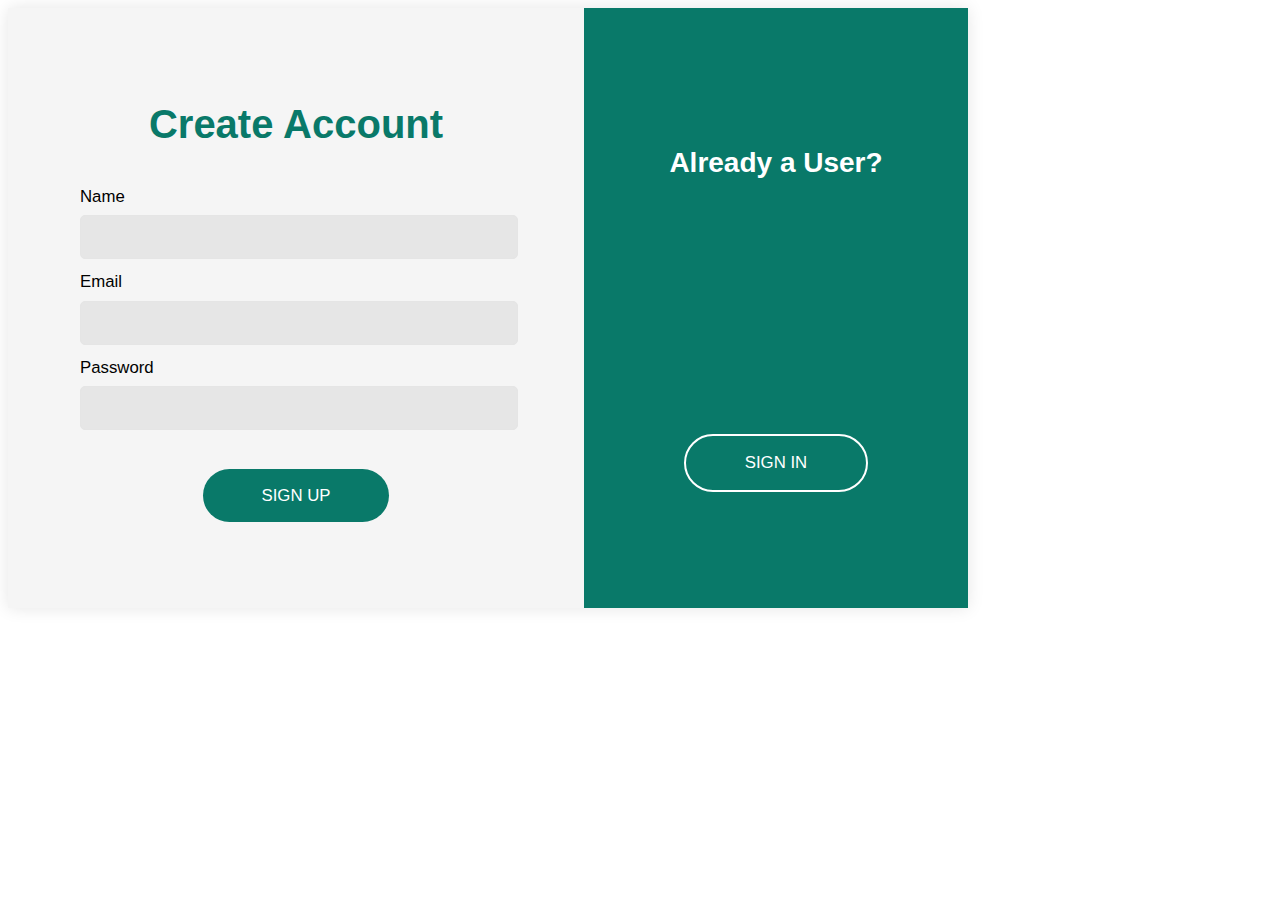
<file: signup/index.html>
<!DOCTYPE html>
<html lang="en">
<head>
    <meta charset="UTF-8">
    <meta http-equiv="X-UA-Compatible" content="IE=edge">
    <meta name="viewport" content="width=device-width, initial-scale=1.0">
    <link rel="stylesheet" type="text/css" media="screen" href="index.css" />
    <title>Document</title>
   
</head>
<body>
    <div class="container">
        <main>
    <!-- sign up form -->
            <div class="form signUp-form">
                <h2>Create Account</h2>
                <form action="">
                    <label for="user_name" >Name</label>
                    <input type="text" id="user_name">
    
                    <label for="user_Email" >Email</label>
                    <input type="email" id="user_Email">
    
                    <label for="user_Password" >Password</label>
                    <input type="text" id="user_Password">
    
                    <button type="submit">Sign Up</button>
                </form>
            </div>
            <!-- sign in form -->
            <div class="form signIn-form">
                <h2>login</h2>
                <form action="">
    
                    <label for="user_Email" >Email</label>
                    <input type="email" id="user_Email">
    
                    <label for="user_Password" >Password</label>
                    <input type="text" id="user_Password">
    
                    <button type="submit">Sign In</button>
                </form>
            </div>
        </main>
        <aside>
            <!-- sign in block in aside -->
            <div class="sign-in-block">
                <h2>Already a User?</h2>
                <button type="submit" id="sign-in-btn">Sign in</button>
            </div>
            <!-- sign up block in aside -->
            <div class="sign-up-block">
                <h2>New User?</h2>
                <button type="submit" id="sign-up-btn">Sign Up</button>
            </div>
        </aside>
    </div>
    <script src="index.js"></script>
</body>
</html>
</file>
<file: signup/index.css>
.container{
    position: relative;
    width: 90%;
    max-width: 960px;
    height: 600px;
    background-color:#f5f5f5;
    box-shadow: 0 0 1em #e5e5e5;
    font-family: sans-serif;
}
main{
    position: absolute;
    top: 0;
    left: 0;
    width: 60%;
    height: 100%;
    transform: translateX(0);
    transition: all 1s ease-in-out;
}
aside{
    position: absolute;
    top: 0;
    right: 0;
    width: 40%;
    height: 100%;
    background-color: #097969;
    transform: translateX(0);
    transition: all 1s ease-in-out;
}
.form{
    position: absolute;
    width: 100%;
    height: 100%;
    display: flex;
    flex-direction: column;
    align-items: center;
    justify-content: center;
}
.form h2{
    font-size: 2.5rem;
    margin-bottom: 1em;
    color: #097969;
}
form{
    width: 75%;
    display: flex;
    flex-direction: column;
}
label{
    margin-bottom: 0.5em;
    font-size: 1.05rem;
}
input{
    width: 100%;
    height: 3em;
    margin-bottom: 1em;
    border-radius: 5px;
    border: 1px solid #e5e5e5;
    background-color: #e6e6e6;
}
button{
    text-transform: uppercase;
    align-self: center;
    font-size: 1.05rem;
    padding: 1em 3.5em;
    border-radius: 2em;
    background-color: #097969;
    color: #fff;
    cursor: pointer;
}
main button{
    border: none;
    margin: 1.5em 0;
}
aside div{
    height: 100%;
    display: flex;
    flex-direction: column;
    align-items: center;
    justify-content: space-around;
}
aside h2{
    font-size: 1.75rem;
    color: #fff;
}
aside button{
    border: 2px solid #fff;
}
/* initially signin and sign up block are not shown */
main .signIn-form,
aside .sign-up-block{
    display: none;
}
/* slide right class will be added onclick */
main.slideRight{
    left: 100%;
    transform: translateX(-100%);
}
 /* slide right class will be added on click */
 aside.slideLeft{
     right: 100%;
     transform: translateX(100%);
 }
 /* displaying sign in form and sign up block when button is clicked */
 main.slideRight .signIn-form,
 aside.slideLeft .sign-up-block{
     display: flex;
 }
 /* hiding sign up form and sign in block on click */
 main.slideRight .signUp-form,
 aside.slideLeft .sign-in-block{
display: none;
 }
</file>
